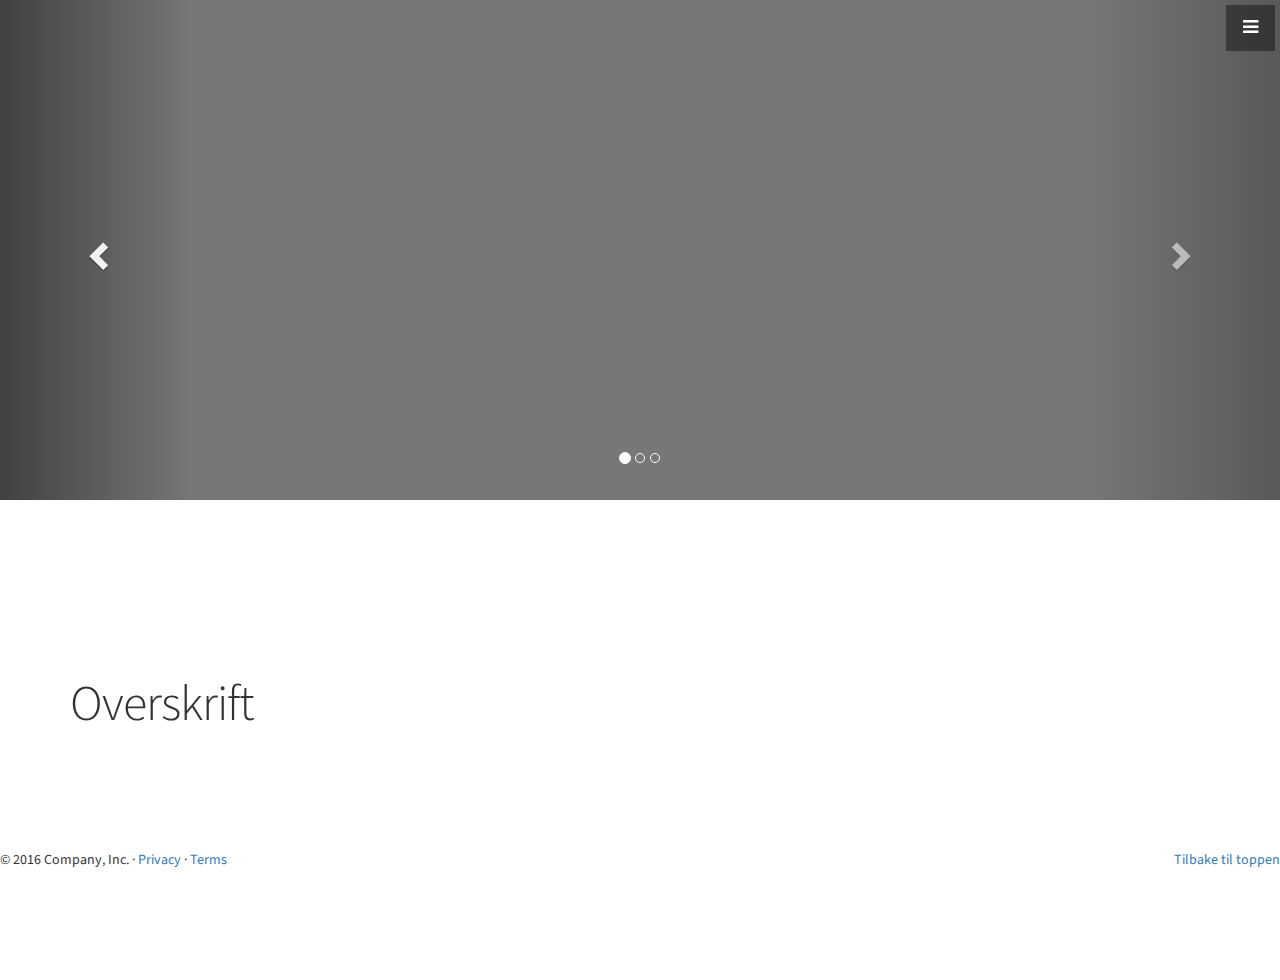
<file: artikkel.html>
<!DOCTYPE html>
<html lang="en">

<head>

    <meta charset="utf-8">
    <meta http-equiv="X-UA-Compatible" content="IE=edge">
    <meta name="viewport" content="width=device-width, initial-scale=1">
    <meta name="description" content="">
    <meta name="author" content="">

    <title>Eventyr for unge - En reiseguide for unge</title>

    <!-- Bootstrap Core CSS -->
    <link href="css/bootstrap.min.css" rel="stylesheet">

    <!-- Custom CSS -->
    <link href="css/stylish-portfolio.css" rel="stylesheet">

    <!-- Custom Fonts -->
    <link href="font-awesome/css/font-awesome.min.css" rel="stylesheet" type="text/css">
    <link href="https://fonts.googleapis.com/css?family=Source+Sans+Pro:300,400,700,300italic,400italic,700italic" rel="stylesheet" type="text/css">

    <!-- HTML5 Shim and Respond.js IE8 support of HTML5 elements and media queries -->
    <!-- WARNING: Respond.js doesn't work if you view the page via file:// -->
    <!--[if lt IE 9]>
        <script src="https://oss.maxcdn.com/libs/html5shiv/3.7.0/html5shiv.js"></script>
        <script src="https://oss.maxcdn.com/libs/respond.js/1.4.2/respond.min.js"></script>
    <![endif]-->

</head>

<body>

    <!-- Navigation -->
    <a id="menu-toggle" href="#" class="btn btn-dark btn-lg toggle"><i class="fa fa-bars"></i></a>
    <nav id="sidebar-wrapper">
        <ul class="sidebar-nav">
            <a id="menu-close" href="#" class="btn btn-light btn-lg pull-right toggle"><i class="fa fa-times"></i></a>
            <li class="sidebar-brand">
                <a href="index.html" onclick=$("#menu-close").click();>Hovedside</a>
            </li>
            <li>
                <a href="otta.html" onclick=$("#menu-close").click();>Otta</a>
            </li>
            <li>
                <a href="lillehammer.html" onclick=$("#menu-close").click();>Lillehammer</a>
            </li>
            <li>
                <a href="kristiansund.html" onclick=$("#menu-close").click();>Kristiansund</a>
            </li>
            <li>
                <a href="omprosjektet.html" onclick=$("#menu-close").click();>Om prosjektet</a>
            </li>
        </ul>
    </nav>

    <!-- Carousel
    ================================================== -->
    <div id="myCarousel" class="carousel slide" data-ride="carousel">
      <!-- Indicators -->
      <ol class="carousel-indicators">
        <li data-target="#myCarousel" data-slide-to="0" class="active"></li>
        <li data-target="#myCarousel" data-slide-to="1"></li>
        <li data-target="#myCarousel" data-slide-to="2"></li>
      </ol>
      <div class="carousel-inner" role="listbox">
        <div class="item active">
          <img class="first-slide" src="[data-uri]" alt="First slide">
          <div class="container">
          </div>
        </div>
        <div class="item">
          <img class="second-slide" src="[data-uri]" alt="Second slide">
          <div class="container">
          </div>
        </div>
        <div class="item">
          <img class="third-slide" src="[data-uri]" alt="Third slide">
          <div class="container">
          </div>
        </div>
      </div>
      <a class="left carousel-control" href="#myCarousel" role="button" data-slide="prev">
        <span class="glyphicon glyphicon-chevron-left" aria-hidden="true"></span>
        <span class="sr-only">Previous</span>
      </a>
      <a class="right carousel-control" href="#myCarousel" role="button" data-slide="next">
        <span class="glyphicon glyphicon-chevron-right" aria-hidden="true"></span>
        <span class="sr-only">Next</span>
      </a>
    </div><!-- /.carousel -->


      <!-- Start av artikkel -->
  <div class="container">
      <div class="row">
        <div class="col-md-12">
          <h2 class="featurette-heading">Overskrift</h2>
          <p class="lead"></p>
        </div>
      </div>
    </div>

      <!-- /Slutt på artikkel -->


      <!-- FOOTER -->
      <footer>
        <p class="pull-right"><a href="#">Tilbake til toppen</a></p>
        <p>&copy; 2016 Company, Inc. &middot; <a href="#">Privacy</a> &middot; <a href="#">Terms</a></p>
      </footer>

    </div><!-- /.container -->

    <!-- jQuery -->
    <script src="js/jquery.js"></script>

    <!-- Bootstrap Core JavaScript -->
    <script src="js/bootstrap.min.js"></script>

    <!-- Custom Theme JavaScript -->
    <script>
    // Closes the sidebar menu
    $("#menu-close").click(function(e) {
        e.preventDefault();
        $("#sidebar-wrapper").toggleClass("active");
    });
    // Opens the sidebar menu
    $("#menu-toggle").click(function(e) {
        e.preventDefault();
        $("#sidebar-wrapper").toggleClass("active");
    });
    // Scrolls to the selected menu item on the page
    $(function() {
        $('a[href*=#]:not([href=#],[data-toggle],[data-target],[data-slide])').click(function() {
            if (location.pathname.replace(/^\//, '') == this.pathname.replace(/^\//, '') || location.hostname == this.hostname) {
                var target = $(this.hash);
                target = target.length ? target : $('[name=' + this.hash.slice(1) + ']');
                if (target.length) {
                    $('html,body').animate({
                        scrollTop: target.offset().top
                    }, 1000);
                    return false;
                }
            }
        });
    });
    //#to-top button appears after scrolling
    var fixed = false;
    $(document).scroll(function() {
        if ($(this).scrollTop() > 250) {
            if (!fixed) {
                fixed = true;
                // $('#to-top').css({position:'fixed', display:'block'});
                $('#to-top').show("slow", function() {
                    $('#to-top').css({
                        position: 'fixed',
                        display: 'block'
                    });
                });
            }
        } else {
            if (fixed) {
                fixed = false;
                $('#to-top').hide("slow", function() {
                    $('#to-top').css({
                        display: 'none'
                    });
                });
            }
        }
    });
    // Disable Google Maps scrolling
    // See http://stackoverflow.com/a/25904582/1607849
    // Disable scroll zooming and bind back the click event
    var onMapMouseleaveHandler = function(event) {
        var that = $(this);
        that.on('click', onMapClickHandler);
        that.off('mouseleave', onMapMouseleaveHandler);
        that.find('iframe').css("pointer-events", "none");
    }
    var onMapClickHandler = function(event) {
            var that = $(this);
            // Disable the click handler until the user leaves the map area
            that.off('click', onMapClickHandler);
            // Enable scrolling zoom
            that.find('iframe').css("pointer-events", "auto");
            // Handle the mouse leave event
            that.on('mouseleave', onMapMouseleaveHandler);
        }
        // Enable map zooming with mouse scroll when the user clicks the map
    $('.map').on('click', onMapClickHandler);
    </script>

</body>

</html>
</file>
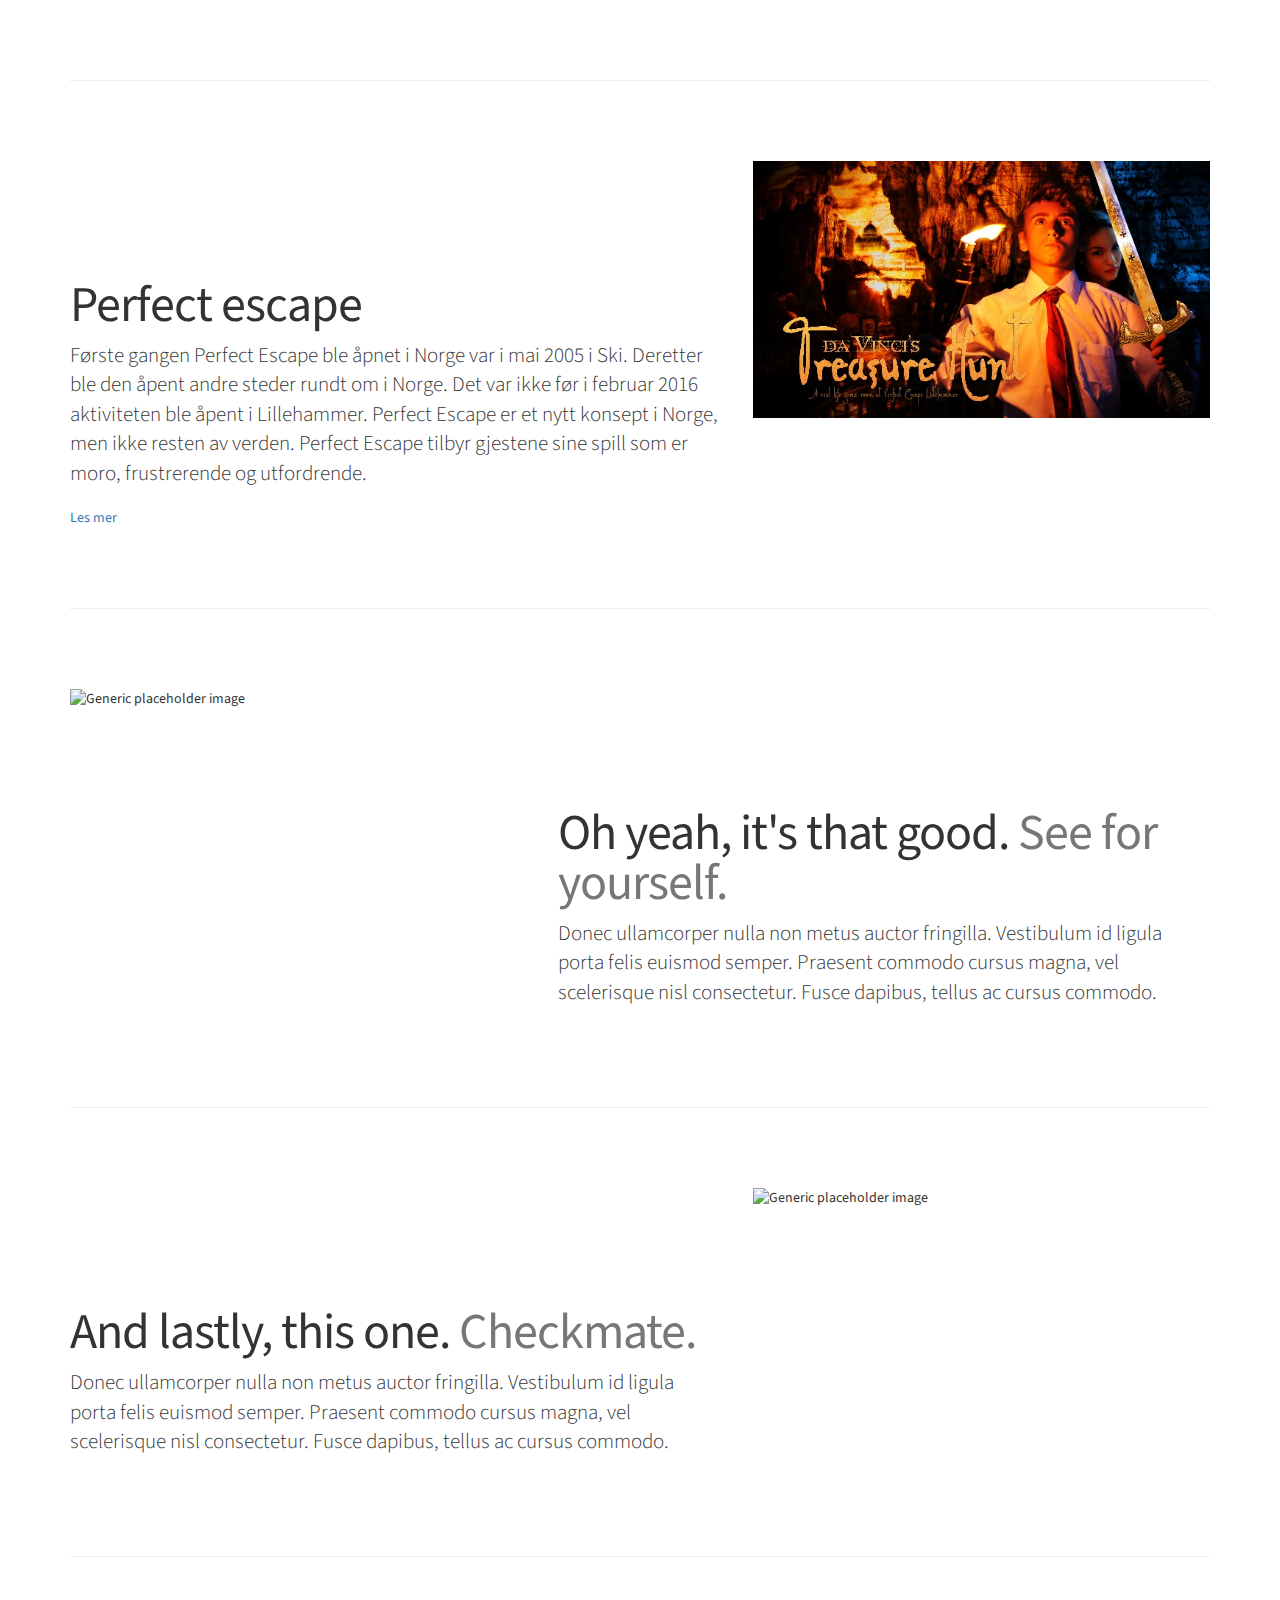
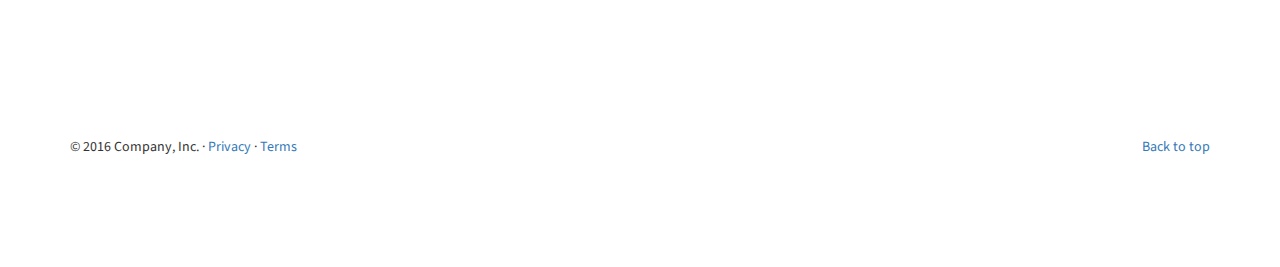
<file: lillehammer.html>
<!DOCTYPE html>
<html lang="en">

<head>

    <meta charset="utf-8">
    <meta http-equiv="X-UA-Compatible" content="IE=edge">
    <meta name="viewport" content="width=device-width, initial-scale=1">
    <meta name="description" content="">
    <meta name="author" content="">

    <title>Eventyr for unge - En reiseguide for unge</title>

    <!-- Bootstrap Core CSS -->
    <link href="css/bootstrap.min.css" rel="stylesheet">

    <!-- Custom CSS -->
    <link href="css/stylish-portfolio.css" rel="stylesheet">

    <!-- Custom Fonts -->
    <link href="font-awesome/css/font-awesome.min.css" rel="stylesheet" type="text/css">
    <link href="https://fonts.googleapis.com/css?family=Source+Sans+Pro:300,400,700,300italic,400italic,700italic" rel="stylesheet" type="text/css">

    <!-- HTML5 Shim and Respond.js IE8 support of HTML5 elements and media queries -->
    <!-- WARNING: Respond.js doesn't work if you view the page via file:// -->
    <!--[if lt IE 9]>
        <script src="https://oss.maxcdn.com/libs/html5shiv/3.7.0/html5shiv.js"></script>
        <script src="https://oss.maxcdn.com/libs/respond.js/1.4.2/respond.min.js"></script>
    <![endif]-->

</head>

<body>
  <header>

  </header>
  <script>
  $(function(){
    $("header").load("header.html");
  });
  </script>


    <!-- Marketing messaging and featurettes
    ================================================== -->
    <!-- Wrap the rest of the page in another container to center all the content. -->

    <div class="container marketing">

      <!-- START THE FEATURETTES -->

      <hr class="featurette-divider">

      <div class="row featurette">
        <div class="col-md-7">
          <h2 class="featurette-heading">Perfect escape</h2>
          <p class="lead">Første gangen Perfect Escape ble åpnet i Norge var i mai 2005 i Ski. Deretter ble den åpent andre steder rundt om i Norge.
Det var ikke før i februar 2016 aktiviteten ble åpent i Lillehammer. Perfect Escape er et nytt konsept i Norge, men ikke resten av verden.
Perfect Escape tilbyr gjestene sine spill som er moro, frustrerende og utfordrende.</p>
        <a href="perfectescape.html">Les mer</a>
        </div>
        <div class="col-md-5">
          <img class="featurette-image img-responsive center-block" src="img/Perfectescape/PE3.jpg" alt="Generic placeholder image">
        </div>
      </div>

      <hr class="featurette-divider">

      <div class="row featurette">
        <div class="col-md-7 col-md-push-5">
          <h2 class="featurette-heading">Oh yeah, it's that good. <span class="text-muted">See for yourself.</span></h2>
          <p class="lead">Donec ullamcorper nulla non metus auctor fringilla. Vestibulum id ligula porta felis euismod semper. Praesent commodo cursus magna, vel scelerisque nisl consectetur. Fusce dapibus, tellus ac cursus commodo.</p>
        </div>
        <div class="col-md-5 col-md-pull-7">
          <img class="featurette-image img-responsive center-block" data-src="holder.js/500x500/auto" alt="Generic placeholder image">
        </div>
      </div>

      <hr class="featurette-divider">

      <div class="row featurette">
        <div class="col-md-7">
          <h2 class="featurette-heading">And lastly, this one. <span class="text-muted">Checkmate.</span></h2>
          <p class="lead">Donec ullamcorper nulla non metus auctor fringilla. Vestibulum id ligula porta felis euismod semper. Praesent commodo cursus magna, vel scelerisque nisl consectetur. Fusce dapibus, tellus ac cursus commodo.</p>
        </div>
        <div class="col-md-5">
          <img class="featurette-image img-responsive center-block" data-src="holder.js/500x500/auto" alt="Generic placeholder image">
        </div>
      </div>

      <hr class="featurette-divider">

      <!-- /END THE FEATURETTES -->


      <!-- FOOTER -->
      <footer>
        <p class="pull-right"><a href="#">Back to top</a></p>
        <p>&copy; 2016 Company, Inc. &middot; <a href="#">Privacy</a> &middot; <a href="#">Terms</a></p>
      </footer>

    </div><!-- /.container -->

    <!-- jQuery -->
    <script src="js/jquery.js"></script>

    <!-- Bootstrap Core JavaScript -->
    <script src="js/bootstrap.min.js"></script>

    <!-- Custom Theme JavaScript -->
    <script>
    // Closes the sidebar menu
    $("#menu-close").click(function(e) {
        e.preventDefault();
        $("#sidebar-wrapper").toggleClass("active");
    });
    // Opens the sidebar menu
    $("#menu-toggle").click(function(e) {
        e.preventDefault();
        $("#sidebar-wrapper").toggleClass("active");
    });
    // Scrolls to the selected menu item on the page
    $(function() {
        $('a[href*=#]:not([href=#],[data-toggle],[data-target],[data-slide])').click(function() {
            if (location.pathname.replace(/^\//, '') == this.pathname.replace(/^\//, '') || location.hostname == this.hostname) {
                var target = $(this.hash);
                target = target.length ? target : $('[name=' + this.hash.slice(1) + ']');
                if (target.length) {
                    $('html,body').animate({
                        scrollTop: target.offset().top
                    }, 1000);
                    return false;
                }
            }
        });
    });
    //#to-top button appears after scrolling
    var fixed = false;
    $(document).scroll(function() {
        if ($(this).scrollTop() > 250) {
            if (!fixed) {
                fixed = true;
                // $('#to-top').css({position:'fixed', display:'block'});
                $('#to-top').show("slow", function() {
                    $('#to-top').css({
                        position: 'fixed',
                        display: 'block'
                    });
                });
            }
        } else {
            if (fixed) {
                fixed = false;
                $('#to-top').hide("slow", function() {
                    $('#to-top').css({
                        display: 'none'
                    });
                });
            }
        }
    });
    // Disable Google Maps scrolling
    // See http://stackoverflow.com/a/25904582/1607849
    // Disable scroll zooming and bind back the click event
    var onMapMouseleaveHandler = function(event) {
        var that = $(this);
        that.on('click', onMapClickHandler);
        that.off('mouseleave', onMapMouseleaveHandler);
        that.find('iframe').css("pointer-events", "none");
    }
    var onMapClickHandler = function(event) {
            var that = $(this);
            // Disable the click handler until the user leaves the map area
            that.off('click', onMapClickHandler);
            // Enable scrolling zoom
            that.find('iframe').css("pointer-events", "auto");
            // Handle the mouse leave event
            that.on('mouseleave', onMapMouseleaveHandler);
        }
        // Enable map zooming with mouse scroll when the user clicks the map
    $('.map').on('click', onMapClickHandler);
    </script>

</body>

</html>
</file>
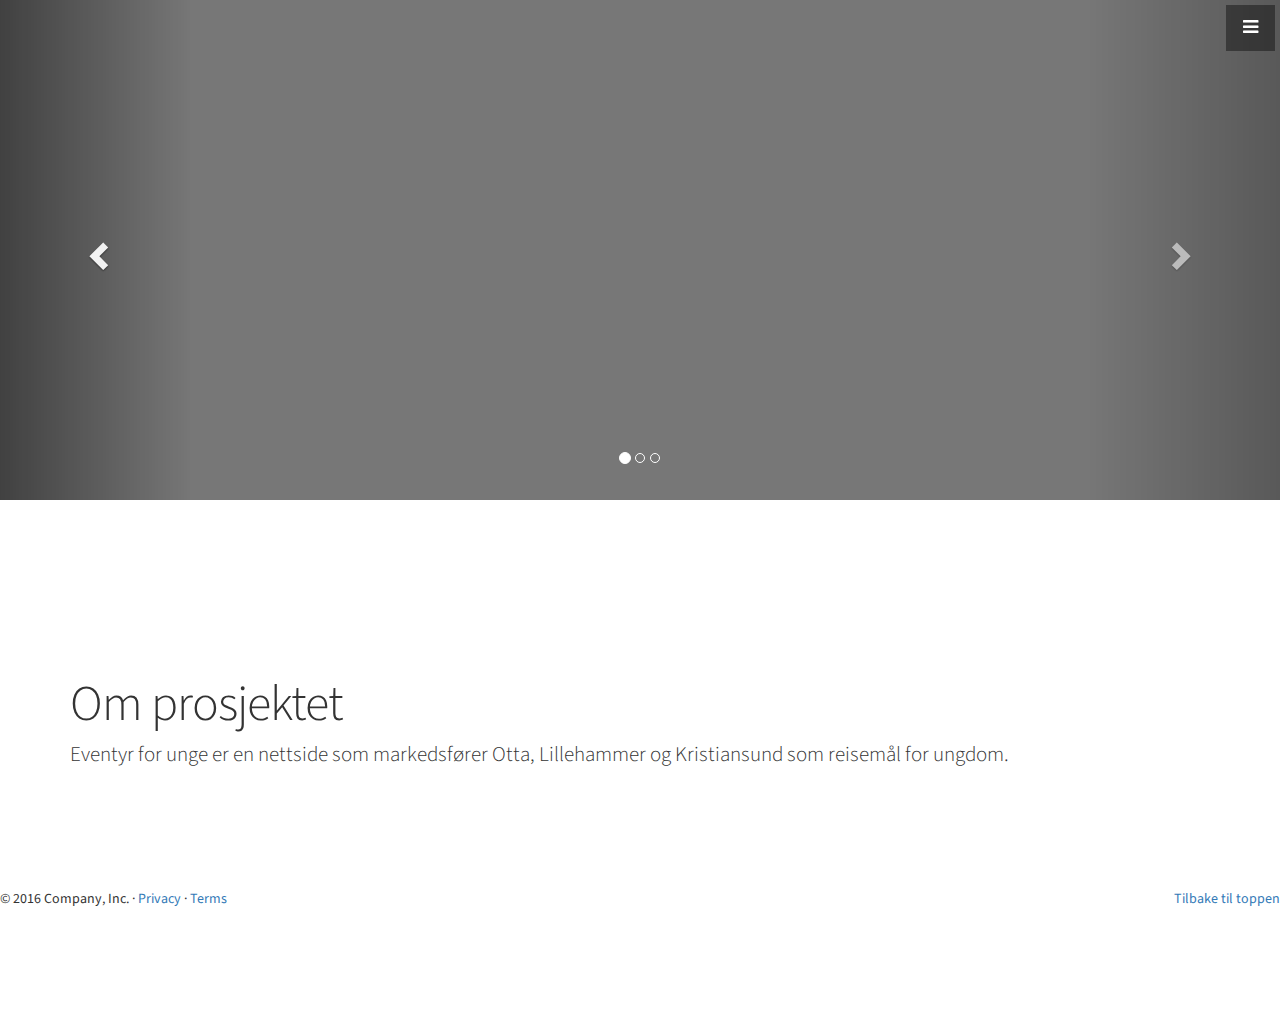
<file: omprosjektet.html>
<!DOCTYPE html>
<html lang="en">

<head>

    <meta charset="utf-8">
    <meta http-equiv="X-UA-Compatible" content="IE=edge">
    <meta name="viewport" content="width=device-width, initial-scale=1">
    <meta name="description" content="">
    <meta name="author" content="">

    <title>Eventyr for unge - En reiseguide for unge</title>

    <!-- Bootstrap Core CSS -->
    <link href="css/bootstrap.min.css" rel="stylesheet">

    <!-- Custom CSS -->
    <link href="css/stylish-portfolio.css" rel="stylesheet">

    <!-- Custom Fonts -->
    <link href="font-awesome/css/font-awesome.min.css" rel="stylesheet" type="text/css">
    <link href="https://fonts.googleapis.com/css?family=Source+Sans+Pro:300,400,700,300italic,400italic,700italic" rel="stylesheet" type="text/css">

    <!-- HTML5 Shim and Respond.js IE8 support of HTML5 elements and media queries -->
    <!-- WARNING: Respond.js doesn't work if you view the page via file:// -->
    <!--[if lt IE 9]>
        <script src="https://oss.maxcdn.com/libs/html5shiv/3.7.0/html5shiv.js"></script>
        <script src="https://oss.maxcdn.com/libs/respond.js/1.4.2/respond.min.js"></script>
    <![endif]-->

</head>

<body>

  <!-- Navigation -->
  <a id="menu-toggle" href="#" class="btn btn-dark btn-lg toggle"><i class="fa fa-bars"></i></a>
  <nav id="sidebar-wrapper">
      <ul class="sidebar-nav">
          <a id="menu-close" href="#" class="btn btn-light btn-lg pull-right toggle"><i class="fa fa-times"></i></a>
          <li class="sidebar-brand">
              <a href="index.html" onclick=$("#menu-close").click();>Hovedside</a>
          </li>
          <li>
              <a href="otta.html" onclick=$("#menu-close").click();>Otta</a>
          </li>
          <li>
              <a href="lillehammer.html" onclick=$("#menu-close").click();>Lillehammer</a>
          </li>
          <li>
              <a href="kristiansund.html" onclick=$("#menu-close").click();>Kristiansund</a>
          </li>
          <li>
              <a href="omprosjektet.html" onclick=$("#menu-close").click();>Om prosjektet</a>
          </li>
      </ul>
  </nav>

    <!-- Carousel
    ================================================== -->
    <div id="myCarousel" class="carousel slide" data-ride="carousel">
      <!-- Indicators -->
      <ol class="carousel-indicators">
        <li data-target="#myCarousel" data-slide-to="0" class="active"></li>
        <li data-target="#myCarousel" data-slide-to="1"></li>
        <li data-target="#myCarousel" data-slide-to="2"></li>
      </ol>
      <div class="carousel-inner" role="listbox">
        <div class="item active">
          <img class="first-slide" src="[data-uri]" alt="First slide">
          <div class="container">
          </div>
        </div>
        <div class="item">
          <img class="second-slide" src="[data-uri]" alt="Second slide">
          <div class="container">
          </div>
        </div>
        <div class="item">
          <img class="third-slide" src="[data-uri]" alt="Third slide">
          <div class="container">
          </div>
        </div>
      </div>
      <a class="left carousel-control" href="#myCarousel" role="button" data-slide="prev">
        <span class="glyphicon glyphicon-chevron-left" aria-hidden="true"></span>
        <span class="sr-only">Previous</span>
      </a>
      <a class="right carousel-control" href="#myCarousel" role="button" data-slide="next">
        <span class="glyphicon glyphicon-chevron-right" aria-hidden="true"></span>
        <span class="sr-only">Next</span>
      </a>
    </div><!-- /.carousel -->


      <!-- Start av artikkel -->
  <div class="container">
      <div class="row">
        <div class="col-md-12">
          <h2 class="featurette-heading">Om prosjektet</h2>
          <p class="lead">Eventyr for unge er en nettside som markedsfører Otta, Lillehammer og 
            Kristiansund som reisemål for ungdom.</p>
        </div>
      </div>
    </div>

      <!-- /Slutt på artikkel -->


      <!-- FOOTER -->
      <footer>
        <p class="pull-right"><a href="#">Tilbake til toppen</a></p>
        <p>&copy; 2016 Company, Inc. &middot; <a href="#">Privacy</a> &middot; <a href="#">Terms</a></p>
      </footer>

    </div><!-- /.container -->

    <!-- jQuery -->
    <script src="js/jquery.js"></script>

    <!-- Bootstrap Core JavaScript -->
    <script src="js/bootstrap.min.js"></script>

    <!-- Custom Theme JavaScript -->
    <script>
    // Closes the sidebar menu
    $("#menu-close").click(function(e) {
        e.preventDefault();
        $("#sidebar-wrapper").toggleClass("active");
    });
    // Opens the sidebar menu
    $("#menu-toggle").click(function(e) {
        e.preventDefault();
        $("#sidebar-wrapper").toggleClass("active");
    });
    // Scrolls to the selected menu item on the page
    $(function() {
        $('a[href*=#]:not([href=#],[data-toggle],[data-target],[data-slide])').click(function() {
            if (location.pathname.replace(/^\//, '') == this.pathname.replace(/^\//, '') || location.hostname == this.hostname) {
                var target = $(this.hash);
                target = target.length ? target : $('[name=' + this.hash.slice(1) + ']');
                if (target.length) {
                    $('html,body').animate({
                        scrollTop: target.offset().top
                    }, 1000);
                    return false;
                }
            }
        });
    });
    //#to-top button appears after scrolling
    var fixed = false;
    $(document).scroll(function() {
        if ($(this).scrollTop() > 250) {
            if (!fixed) {
                fixed = true;
                // $('#to-top').css({position:'fixed', display:'block'});
                $('#to-top').show("slow", function() {
                    $('#to-top').css({
                        position: 'fixed',
                        display: 'block'
                    });
                });
            }
        } else {
            if (fixed) {
                fixed = false;
                $('#to-top').hide("slow", function() {
                    $('#to-top').css({
                        display: 'none'
                    });
                });
            }
        }
    });
    // Disable Google Maps scrolling
    // See http://stackoverflow.com/a/25904582/1607849
    // Disable scroll zooming and bind back the click event
    var onMapMouseleaveHandler = function(event) {
        var that = $(this);
        that.on('click', onMapClickHandler);
        that.off('mouseleave', onMapMouseleaveHandler);
        that.find('iframe').css("pointer-events", "none");
    }
    var onMapClickHandler = function(event) {
            var that = $(this);
            // Disable the click handler until the user leaves the map area
            that.off('click', onMapClickHandler);
            // Enable scrolling zoom
            that.find('iframe').css("pointer-events", "auto");
            // Handle the mouse leave event
            that.on('mouseleave', onMapMouseleaveHandler);
        }
        // Enable map zooming with mouse scroll when the user clicks the map
    $('.map').on('click', onMapClickHandler);
    </script>

</body>

</html>
</file>
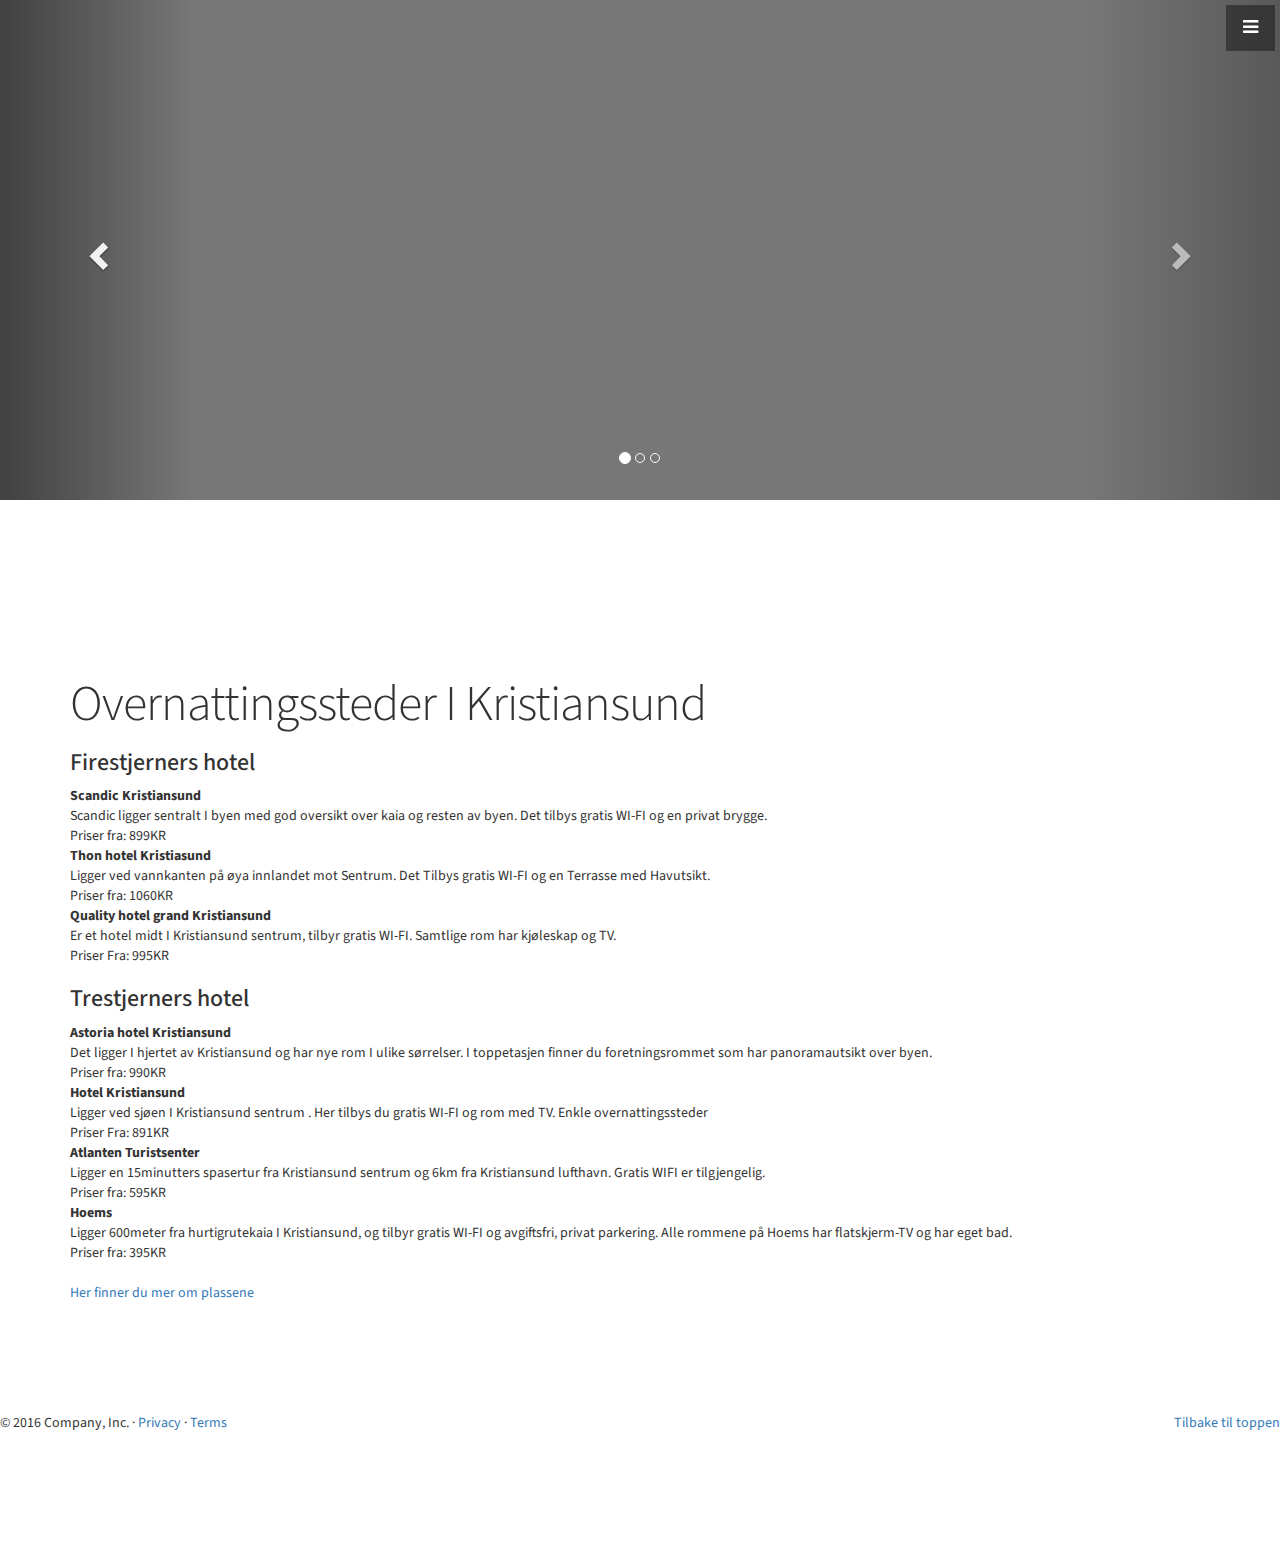
<file: overnattingK.html>
<!DOCTYPE html>
<html lang="en">
<head>
<meta charset="utf-8">
<meta http-equiv="X-UA-Compatible" content="IE=edge">
<meta name="viewport" content="width=device-width, initial-scale=1">
<meta name="description" content="">
<meta name="author" content="">
<title>Overnatting Kristiansund</title>

<link href="css/bootstrap.min.css" rel="stylesheet">

<link href="css/stylish-portfolio.css" rel="stylesheet">

<link href="font-awesome/css/font-awesome.min.css" rel="stylesheet" type="text/css">
<link href="https://fonts.googleapis.com/css?family=Source+Sans+Pro:300,400,700,300italic,400italic,700italic" rel="stylesheet" type="text/css">


<!--[if lt IE 9]>
        <script src="https://oss.maxcdn.com/libs/html5shiv/3.7.0/html5shiv.js"></script>
        <script src="https://oss.maxcdn.com/libs/respond.js/1.4.2/respond.min.js"></script>
    <![endif]-->
</head>
<body>

<a id="menu-toggle" href="#" class="btn btn-dark btn-lg toggle"><i class="fa fa-bars"></i></a>
<nav id="sidebar-wrapper">
<ul class="sidebar-nav">
<a id="menu-close" href="#" class="btn btn-light btn-lg pull-right toggle"><i class="fa fa-times"></i></a>
<li class="sidebar-brand">
<a href="index.html" onclick=$("#menu-close").click();>Hovedside</a>
            </li>
            <li>
                <a href="otta.html" onclick=$("#menu-close").click();>Otta</a>
            </li>
            <li>
                <a href="lillehammer.html" onclick=$("#menu-close").click();>Lillehammer</a>
            </li>
            <li>
                <a href="kristiansund.html" onclick=$("#menu-close").click();>Kristiansund</a>
            </li>
            <li>
                <a href="omprosjektet.html" onclick=$("#menu-close").click();>Om prosjektet</a>
            </li>
        </ul>
    </nav>

    <!-- Carousel
    ================================================== -->
    <div id="myCarousel" class="carousel slide" data-ride="carousel">
      <!-- Indicators -->
      <ol class="carousel-indicators">
        <li data-target="#myCarousel" data-slide-to="0" class="active"></li>
        <li data-target="#myCarousel" data-slide-to="1"></li>
        <li data-target="#myCarousel" data-slide-to="2"></li>
      </ol>
      <div class="carousel-inner" role="listbox">
        <div class="item active">
          <img class="first-slide" src="[data-uri]" alt="First slide">
          <div class="container">
          </div>
        </div>
        <div class="item">
          <img class="second-slide" src="[data-uri]" alt="Second slide">
          <div class="container">
          </div>
        </div>
        <div class="item">
          <img class="third-slide" src="[data-uri]" alt="Third slide">
          <div class="container">
          </div>
        </div>
      </div>
      <a class="left carousel-control" href="#myCarousel" role="button" data-slide="prev">
        <span class="glyphicon glyphicon-chevron-left" aria-hidden="true"></span>
        <span class="sr-only">Previous</span>
      </a>
      <a class="right carousel-control" href="#myCarousel" role="button" data-slide="next">
        <span class="glyphicon glyphicon-chevron-right" aria-hidden="true"></span>
        <span class="sr-only">Next</span>
      </a>
    </div><!-- /.carousel -->


      <!-- Start av artikkel -->
  <div class="container">
      <div class="row">
        <div class="col-md-12">
      <h2 class="featurette-heading">Overnattingssteder I Kristiansund</h2>
          <p class="lead">
            <h3>Firestjerners hotel</h3>
            <b>Scandic Kristiansund</b><br>
            Scandic ligger sentralt I byen med god oversikt over kaia og resten av byen. Det tilbys gratis WI-FI og
            en privat brygge.<br>
            Priser fra: 899KR <br>

            <b>Thon hotel Kristiasund</b><br>
            Ligger ved vannkanten på øya innlandet mot Sentrum. Det Tilbys gratis WI-FI og en Terrasse med
            Havutsikt.<br>
            Priser fra: 1060KR<br>

            <b>Quality hotel grand Kristiansund</b><br>
            Er et hotel midt I Kristiansund sentrum, tilbyr gratis WI-FI. Samtlige rom har kjøleskap og TV.<br>
            Priser Fra: 995KR<br>

            <h3>Trestjerners hotel</h3>

            <b>Astoria hotel Kristiansund</b><br>
            Det ligger I hjertet av Kristiansund og har nye rom I ulike sørrelser. I toppetasjen finner du
            foretningsrommet som har panoramautsikt over byen.<br>
            Priser fra: 990KR<br>

            <b>Hotel Kristiansund</b><br>
            Ligger ved sjøen I Kristiansund sentrum . Her tilbys du gratis WI-FI og rom med TV. Enkle
            overnattingssteder<br>
            Priser Fra: 891KR<br>

            <b>Atlanten Turistsenter</b><br>
            Ligger en 15minutters spasertur fra Kristiansund sentrum og 6km fra Kristiansund lufthavn. Gratis WIFI
            er tilgjengelig.<br>
            Priser fra: 595KR<br>

            <b>Hoems</b><br>
            Ligger 600meter fra hurtigrutekaia I Kristiansund, og tilbyr gratis WI-FI og avgiftsfri, privat parkering.
            Alle rommene på Hoems har flatskjerm-TV og har eget bad.<br>
            Priser fra: 395KR<br><br>

            <a href="https://www.booking.com/accommodation/city/no/kristiansund.no.html?aid=373421%3Blabel%3Dk
            ristiansund-
            5qqNqz_5oAlgre19QQfzhAS139915021345%3Apl%3Ata%3Ap1%3Ap2%3Aac%3Aap1t1%3Aneg%3Afi
            %3Atikwd-
            10908641649%3Alp1029822%3Ali%3Adec%3Adm%3Bsid%3De8ced264237c532050ea827907b4f71e
            %3Bkeep_landing%3D1&gclid=Cj0KEQjwuOHHBRDmvsHs8PukyIQBEiQAlEMW0MotDZa7I0LdxZlX4kT
            Dia3il9URH9TYDvpuY-B8rXAaAtmU8P8HAQ">Her finner du mer om plassene</a>

</p>

        </div>
      </div>
    </div>

      <!-- /Slutt på artikkel -->


      <!-- FOOTER -->
      <footer>
        <p class="pull-right"><a href="#">Tilbake til toppen</a></p>
        <p>&copy; 2016 Company, Inc. &middot; <a href="#">Privacy</a> &middot; <a href="#">Terms</a></p>
      </footer>

    </div><!-- /.container -->

    <!-- jQuery -->
    <script src="js/jquery.js"></script>

    <!-- Bootstrap Core JavaScript -->
    <script src="js/bootstrap.min.js"></script>

    <!-- Custom Theme JavaScript -->
    <script>
    // Closes the sidebar menu
    $("#menu-close").click(function(e) {
        e.preventDefault();
        $("#sidebar-wrapper").toggleClass("active");
    });
    // Opens the sidebar menu
    $("#menu-toggle").click(function(e) {
        e.preventDefault();
        $("#sidebar-wrapper").toggleClass("active");
    });
    // Scrolls to the selected menu item on the page
    $(function() {
        $('a[href*=#]:not([href=#],[data-toggle],[data-target],[data-slide])').click(function() {
            if (location.pathname.replace(/^\//, '') == this.pathname.replace(/^\//, '') || location.hostname == this.hostname) {
                var target = $(this.hash);
                target = target.length ? target : $('[name=' + this.hash.slice(1) + ']');
                if (target.length) {
                    $('html,body').animate({
                        scrollTop: target.offset().top
                    }, 1000);
                    return false;
                }
            }
        });
    });
    //#to-top button appears after scrolling
    var fixed = false;
    $(document).scroll(function() {
        if ($(this).scrollTop() > 250) {
            if (!fixed) {
                fixed = true;
                // $('#to-top').css({position:'fixed', display:'block'});
                $('#to-top').show("slow", function() {
                    $('#to-top').css({
                        position: 'fixed',
                        display: 'block'
                    });
                });
            }
        } else {
            if (fixed) {
                fixed = false;
                $('#to-top').hide("slow", function() {
                    $('#to-top').css({
                        display: 'none'
                    });
                });
            }
        }
    });
    // Disable Google Maps scrolling
    // See http://stackoverflow.com/a/25904582/1607849
    // Disable scroll zooming and bind back the click event
    var onMapMouseleaveHandler = function(event) {
        var that = $(this);
        that.on('click', onMapClickHandler);
        that.off('mouseleave', onMapMouseleaveHandler);
        that.find('iframe').css("pointer-events", "none");
    }
    var onMapClickHandler = function(event) {
            var that = $(this);
            // Disable the click handler until the user leaves the map area
            that.off('click', onMapClickHandler);
            // Enable scrolling zoom
            that.find('iframe').css("pointer-events", "auto");
            // Handle the mouse leave event
            that.on('mouseleave', onMapMouseleaveHandler);
        }
        // Enable map zooming with mouse scroll when the user clicks the map
    $('.map').on('click', onMapClickHandler);
    </script>

</body>

</html>
</file>
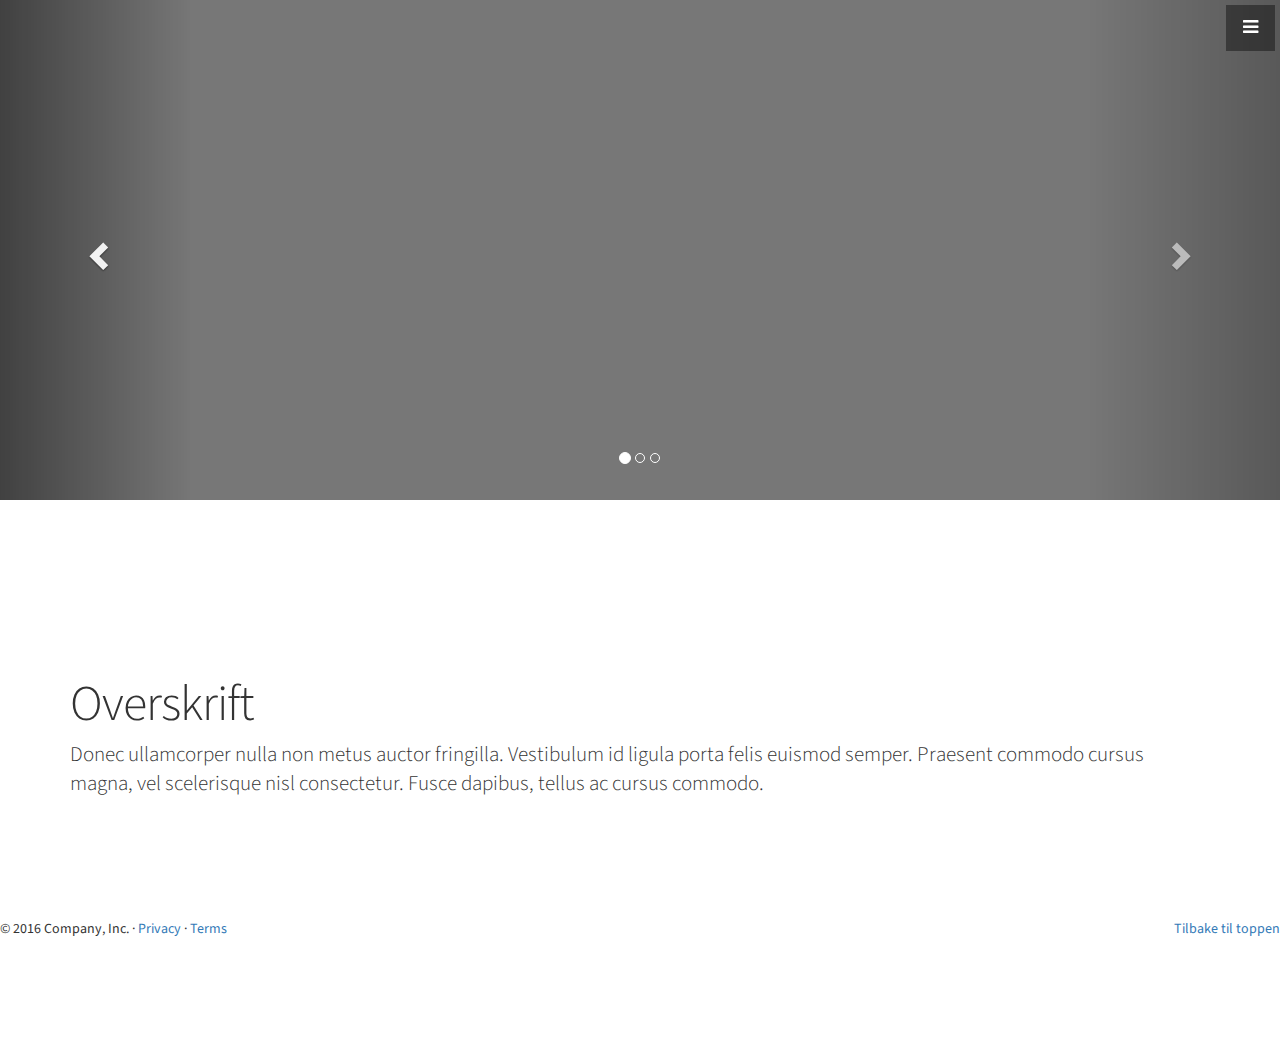
<file: rename_later.html>
<!DOCTYPE html>
<html lang="en">

<head>

    <meta charset="utf-8">
    <meta http-equiv="X-UA-Compatible" content="IE=edge">
    <meta name="viewport" content="width=device-width, initial-scale=1">
    <meta name="description" content="">
    <meta name="author" content="">

    <title>Eventyr for unge - En reiseguide for unge</title>

    <!-- Bootstrap Core CSS -->
    <link href="css/bootstrap.min.css" rel="stylesheet">

    <!-- Custom CSS -->
    <link href="css/stylish-portfolio.css" rel="stylesheet">

    <!-- Custom Fonts -->
    <link href="font-awesome/css/font-awesome.min.css" rel="stylesheet" type="text/css">
    <link href="https://fonts.googleapis.com/css?family=Source+Sans+Pro:300,400,700,300italic,400italic,700italic" rel="stylesheet" type="text/css">

    <!-- HTML5 Shim and Respond.js IE8 support of HTML5 elements and media queries -->
    <!-- WARNING: Respond.js doesn't work if you view the page via file:// -->
    <!--[if lt IE 9]>
        <script src="https://oss.maxcdn.com/libs/html5shiv/3.7.0/html5shiv.js"></script>
        <script src="https://oss.maxcdn.com/libs/respond.js/1.4.2/respond.min.js"></script>
    <![endif]-->

</head>

<body>

    <!-- Navigation -->
    <a id="menu-toggle" href="#" class="btn btn-dark btn-lg toggle"><i class="fa fa-bars"></i></a>
    <nav id="sidebar-wrapper">
        <ul class="sidebar-nav">
            <a id="menu-close" href="#" class="btn btn-light btn-lg pull-right toggle"><i class="fa fa-times"></i></a>
            <li class="sidebar-brand">
                <a href="index.html" onclick=$("#menu-close").click();>Hovedside</a>
            </li>
            <li>
                <a href="otta.html" onclick=$("#menu-close").click();>Otta</a>
            </li>
            <li>
                <a href="lillehammer.html" onclick=$("#menu-close").click();>Lillehammer</a>
            </li>
            <li>
                <a href="kristiansund.html" onclick=$("#menu-close").click();>Kristiansund</a>
            </li>
            <li>
                <a href="omprosjektet.html" onclick=$("#menu-close").click();>Om prosjektet</a>
            </li>
        </ul>
    </nav>

    <!-- Carousel
    ================================================== -->
    <div id="myCarousel" class="carousel slide" data-ride="carousel">
      <!-- Indicators -->
      <ol class="carousel-indicators">
        <li data-target="#myCarousel" data-slide-to="0" class="active"></li>
        <li data-target="#myCarousel" data-slide-to="1"></li>
        <li data-target="#myCarousel" data-slide-to="2"></li>
      </ol>
      <div class="carousel-inner" role="listbox">
        <div class="item active">
          <img class="first-slide" src="[data-uri]" alt="First slide">
          <div class="container">
          </div>
        </div>
        <div class="item">
          <img class="second-slide" src="[data-uri]" alt="Second slide">
          <div class="container">
          </div>
        </div>
        <div class="item">
          <img class="third-slide" src="[data-uri]" alt="Third slide">
          <div class="container">
          </div>
        </div>
      </div>
      <a class="left carousel-control" href="#myCarousel" role="button" data-slide="prev">
        <span class="glyphicon glyphicon-chevron-left" aria-hidden="true"></span>
        <span class="sr-only">Previous</span>
      </a>
      <a class="right carousel-control" href="#myCarousel" role="button" data-slide="next">
        <span class="glyphicon glyphicon-chevron-right" aria-hidden="true"></span>
        <span class="sr-only">Next</span>
      </a>
    </div><!-- /.carousel -->


      <!-- Start av artikkel -->
  <div class="container">
      <div class="row">
        <div class="col-md-12">
          <h2 class="featurette-heading">Overskrift</h2>
          <p class="lead">Donec ullamcorper nulla non metus auctor fringilla. Vestibulum id ligula porta felis euismod semper. Praesent commodo cursus magna, vel scelerisque nisl consectetur. Fusce dapibus, tellus ac cursus commodo.</p>
        </div>
      </div>
    </div>

      <!-- /Slutt på artikkel -->


      <!-- FOOTER -->
      <footer>
        <p class="pull-right"><a href="#">Tilbake til toppen</a></p>
        <p>&copy; 2016 Company, Inc. &middot; <a href="#">Privacy</a> &middot; <a href="#">Terms</a></p>
      </footer>

    </div><!-- /.container -->

    <!-- jQuery -->
    <script src="js/jquery.js"></script>

    <!-- Bootstrap Core JavaScript -->
    <script src="js/bootstrap.min.js"></script>

    <!-- Custom Theme JavaScript -->
    <script>
    // Closes the sidebar menu
    $("#menu-close").click(function(e) {
        e.preventDefault();
        $("#sidebar-wrapper").toggleClass("active");
    });
    // Opens the sidebar menu
    $("#menu-toggle").click(function(e) {
        e.preventDefault();
        $("#sidebar-wrapper").toggleClass("active");
    });
    // Scrolls to the selected menu item on the page
    $(function() {
        $('a[href*=#]:not([href=#],[data-toggle],[data-target],[data-slide])').click(function() {
            if (location.pathname.replace(/^\//, '') == this.pathname.replace(/^\//, '') || location.hostname == this.hostname) {
                var target = $(this.hash);
                target = target.length ? target : $('[name=' + this.hash.slice(1) + ']');
                if (target.length) {
                    $('html,body').animate({
                        scrollTop: target.offset().top
                    }, 1000);
                    return false;
                }
            }
        });
    });
    //#to-top button appears after scrolling
    var fixed = false;
    $(document).scroll(function() {
        if ($(this).scrollTop() > 250) {
            if (!fixed) {
                fixed = true;
                // $('#to-top').css({position:'fixed', display:'block'});
                $('#to-top').show("slow", function() {
                    $('#to-top').css({
                        position: 'fixed',
                        display: 'block'
                    });
                });
            }
        } else {
            if (fixed) {
                fixed = false;
                $('#to-top').hide("slow", function() {
                    $('#to-top').css({
                        display: 'none'
                    });
                });
            }
        }
    });
    // Disable Google Maps scrolling
    // See http://stackoverflow.com/a/25904582/1607849
    // Disable scroll zooming and bind back the click event
    var onMapMouseleaveHandler = function(event) {
        var that = $(this);
        that.on('click', onMapClickHandler);
        that.off('mouseleave', onMapMouseleaveHandler);
        that.find('iframe').css("pointer-events", "none");
    }
    var onMapClickHandler = function(event) {
            var that = $(this);
            // Disable the click handler until the user leaves the map area
            that.off('click', onMapClickHandler);
            // Enable scrolling zoom
            that.find('iframe').css("pointer-events", "auto");
            // Handle the mouse leave event
            that.on('mouseleave', onMapMouseleaveHandler);
        }
        // Enable map zooming with mouse scroll when the user clicks the map
    $('.map').on('click', onMapClickHandler);
    </script>

</body>

</html>
</file>
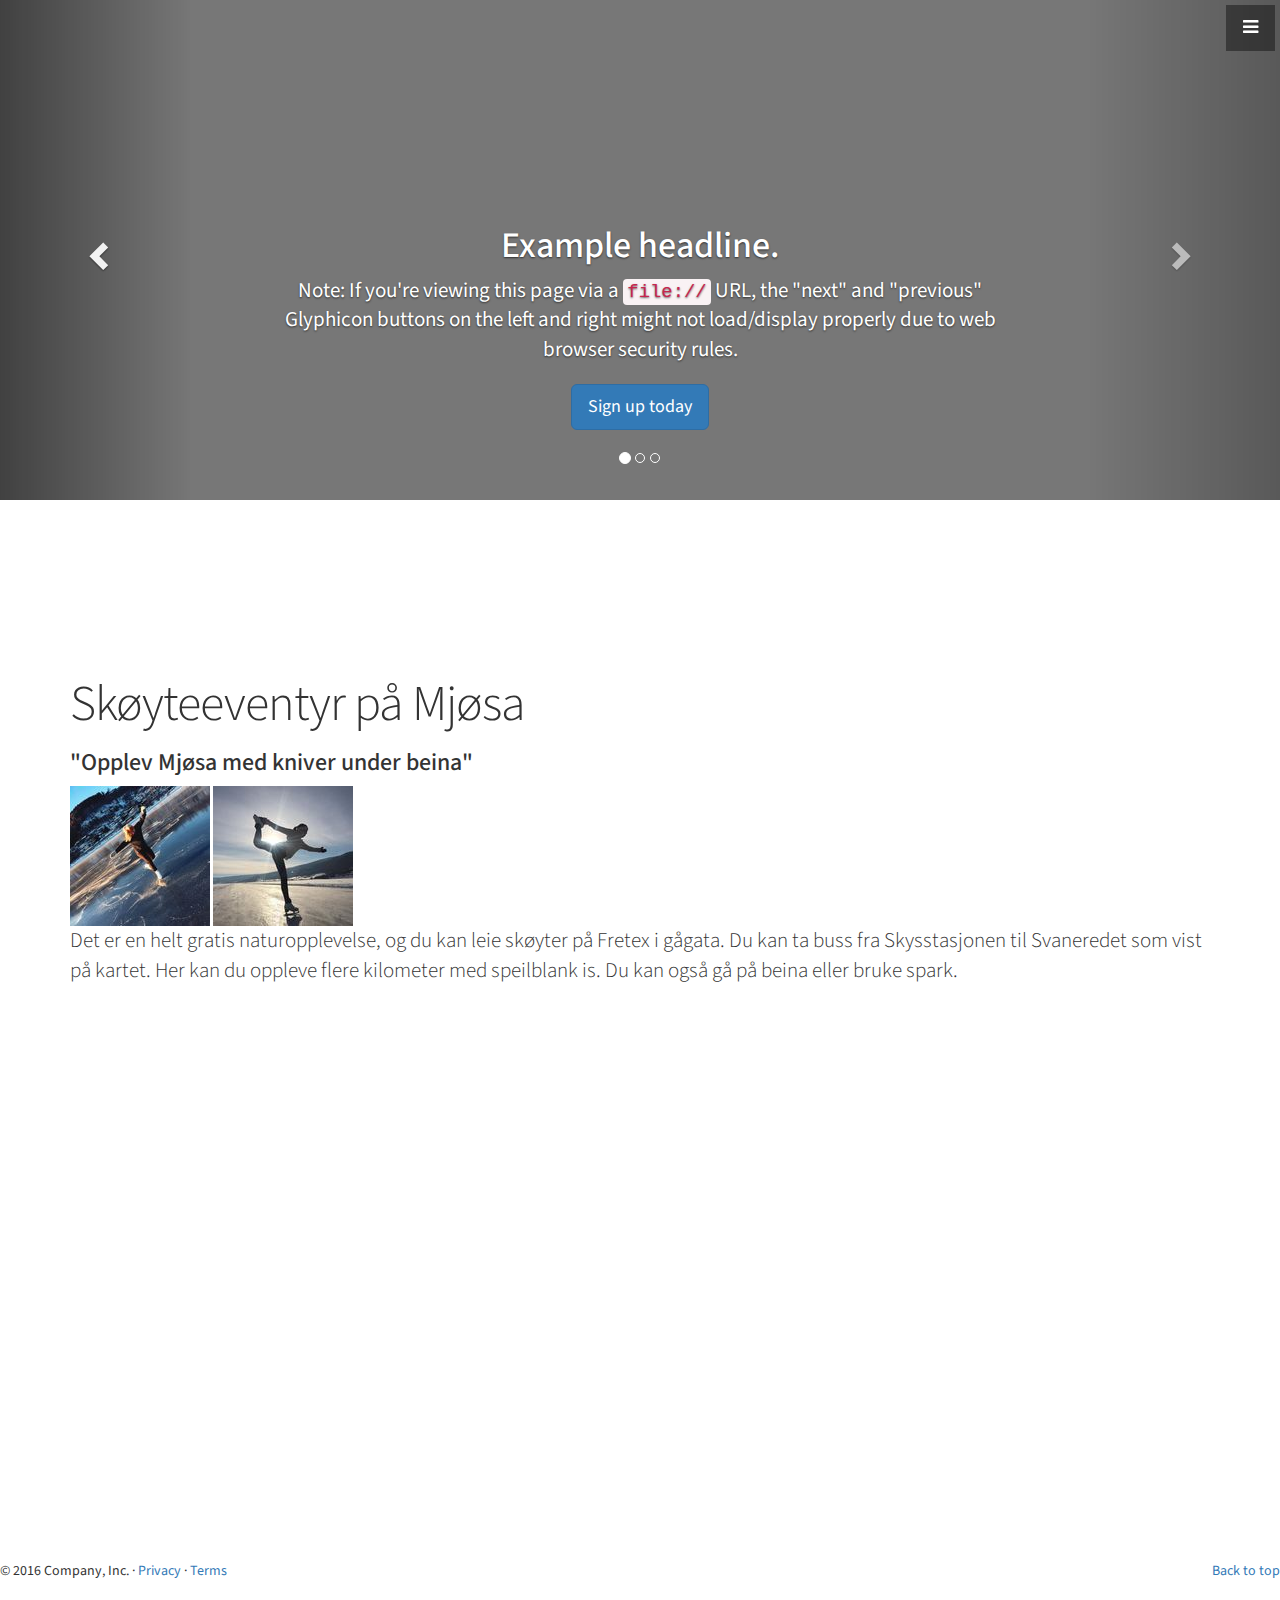
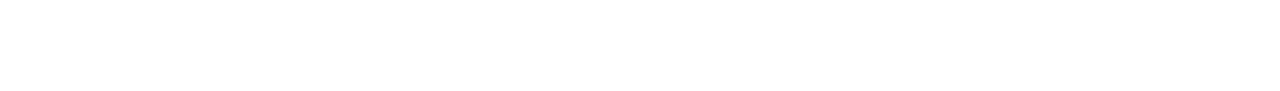
<file: skoyteeventyr.html>
<!DOCTYPE html>
<html lang="en">

<head>

    <meta charset="utf-8">
    <meta http-equiv="X-UA-Compatible" content="IE=edge">
    <meta name="viewport" content="width=device-width, initial-scale=1">
    <meta name="description" content="">
    <meta name="author" content="">

    <title>Eventyr for unge - En reiseguide for unge</title>

    <!-- Bootstrap Core CSS -->
    <link href="css/bootstrap.min.css" rel="stylesheet">

    <!-- Custom CSS -->
    <link href="css/stylish-portfolio.css" rel="stylesheet">

    <!-- Custom Fonts -->
    <link href="font-awesome/css/font-awesome.min.css" rel="stylesheet" type="text/css">
    <link href="https://fonts.googleapis.com/css?family=Source+Sans+Pro:300,400,700,300italic,400italic,700italic" rel="stylesheet" type="text/css">

    <!-- HTML5 Shim and Respond.js IE8 support of HTML5 elements and media queries -->
    <!-- WARNING: Respond.js doesn't work if you view the page via file:// -->
    <!--[if lt IE 9]>
        <script src="https://oss.maxcdn.com/libs/html5shiv/3.7.0/html5shiv.js"></script>
        <script src="https://oss.maxcdn.com/libs/respond.js/1.4.2/respond.min.js"></script>
    <![endif]-->

</head>

<body>

    <!-- Navigation -->
    <a id="menu-toggle" href="#" class="btn btn-dark btn-lg toggle"><i class="fa fa-bars"></i></a>
    <nav id="sidebar-wrapper">
        <ul class="sidebar-nav">
            <a id="menu-close" href="#" class="btn btn-light btn-lg pull-right toggle"><i class="fa fa-times"></i></a>
            <li class="sidebar-brand">
                <a href="#top" onclick=$("#menu-close").click();>Hovedside</a>
            </li>
            <li>
                <a href="#otta" onclick=$("#menu-close").click();>Otta</a>
            </li>
            <li>
                <a href="#lillehammer" onclick=$("#menu-close").click();>Lillehammer</a>
            </li>
            <li>
                <a href="#kristiansund" onclick=$("#menu-close").click();>Kristiansund</a>
            </li>
            <li>
                <a href="#omprosjektet" onclick=$("#menu-close").click();>Om prosjektet</a>
            </li>
        </ul>
    </nav>

    <!-- Carousel
    ================================================== -->
    <div id="myCarousel" class="carousel slide" data-ride="carousel">
      <!-- Indicators -->
      <ol class="carousel-indicators">
        <li data-target="#myCarousel" data-slide-to="0" class="active"></li>
        <li data-target="#myCarousel" data-slide-to="1"></li>
        <li data-target="#myCarousel" data-slide-to="2"></li>
      </ol>
      <div class="carousel-inner" role="listbox">
        <div class="item active">
          <img class="first-slide" src="[data-uri]" alt="First slide">
          <div class="container">
            <div class="carousel-caption">
              <h1>Example headline.</h1>
              <p>Note: If you're viewing this page via a <code>file://</code> URL, the "next" and "previous" Glyphicon buttons on the left and right might not load/display properly due to web browser security rules.</p>
              <p><a class="btn btn-lg btn-primary" href="#" role="button">Sign up today</a></p>
            </div>
          </div>
        </div>
        <div class="item">
          <img class="second-slide" src="[data-uri]" alt="Second slide">
          <div class="container">
            <div class="carousel-caption">
              <h1>Another example headline.</h1>
              <p>Cras justo odio, dapibus ac facilisis in, egestas eget quam. Donec id elit non mi porta gravida at eget metus. Nullam id dolor id nibh ultricies vehicula ut id elit.</p>
              <p><a class="btn btn-lg btn-primary" href="#" role="button">Learn more</a></p>
            </div>
          </div>
        </div>
        <div class="item">
          <img class="third-slide" src="[data-uri]" alt="Third slide">
          <div class="container">
            <div class="carousel-caption">
              <h1>One more for good measure.</h1>
              <p>Cras justo odio, dapibus ac facilisis in, egestas eget quam. Donec id elit non mi porta gravida at eget metus. Nullam id dolor id nibh ultricies vehicula ut id elit.</p>
              <p><a class="btn btn-lg btn-primary" href="#" role="button">Browse gallery</a></p>
            </div>
          </div>
        </div>
      </div>
      <a class="left carousel-control" href="#myCarousel" role="button" data-slide="prev">
        <span class="glyphicon glyphicon-chevron-left" aria-hidden="true"></span>
        <span class="sr-only">Previous</span>
      </a>
      <a class="right carousel-control" href="#myCarousel" role="button" data-slide="next">
        <span class="glyphicon glyphicon-chevron-right" aria-hidden="true"></span>
        <span class="sr-only">Next</span>
      </a>
    </div><!-- /.carousel -->


      <!-- Start av artikkel -->
  <div class="container">
      <div class="row">
        <div class="col-md-12">
          <h2 class="featurette-heading">Skøyteeventyr på Mjøsa</h2>
          <h3>"Opplev Mjøsa med kniver under beina"</h3>
          <image src="img/Skøyteeventyr på Mjøsa/Bilde2_t.jpg">
          <image src="img/Skøyteeventyr på Mjøsa/live_1_t.jpg">
          <p class="lead">Det er en helt gratis naturopplevelse, og du kan leie skøyter på Fretex i gågata. Du kan ta buss fra Skysstasjonen til Svaneredet som vist på kartet. Her kan du oppleve flere kilometer med speilblank is. Du kan også gå på beina eller bruke spark.</p>
<iframe src="https://www.google.com/maps/embed?pb=!1m28!1m12!1m3!1d15420.84424770269!2d10.434756192239176!3d61.10989687381558!2m3!1f0!2f0!3f0!3m2!1i1024!2i768!4f13.1!4m13!3e6!4m5!1s0x466a88067387abb9%3A0x523640a61a57fdeb!2sLillehammer+skysstasjon%2C+Lillehammer!3m2!1d61.114633!2d10.461924!4m5!1s0x466a87e6a3a4946b%3A0xa2de95e48cb9ebe8!2sSvaneredet%2C+Strandgata+11%2C+2608+Lillehammer!3m2!1d61.103293!2d10.4442268!5e0!3m2!1sno!2sno!4v1494419999048" width="1150" height="450" frameborder="0" style="border:0" allowfullscreen></iframe>
        </div>
      </div>
    </div>

      <!-- /Slutt på artikkel -->


      <!-- FOOTER -->
      <footer>
        <p class="pull-right"><a href="#">Back to top</a></p>
        <p>&copy; 2016 Company, Inc. &middot; <a href="#">Privacy</a> &middot; <a href="#">Terms</a></p>
      </footer>

    </div><!-- /.container -->

    <!-- jQuery -->
    <script src="js/jquery.js"></script>

    <!-- Bootstrap Core JavaScript -->
    <script src="js/bootstrap.min.js"></script>

    <!-- Custom Theme JavaScript -->
    <script>
    // Closes the sidebar menu
    $("#menu-close").click(function(e) {
        e.preventDefault();
        $("#sidebar-wrapper").toggleClass("active");
    });
    // Opens the sidebar menu
    $("#menu-toggle").click(function(e) {
        e.preventDefault();
        $("#sidebar-wrapper").toggleClass("active");
    });
    // Scrolls to the selected menu item on the page
    $(function() {
        $('a[href*=#]:not([href=#],[data-toggle],[data-target],[data-slide])').click(function() {
            if (location.pathname.replace(/^\//, '') == this.pathname.replace(/^\//, '') || location.hostname == this.hostname) {
                var target = $(this.hash);
                target = target.length ? target : $('[name=' + this.hash.slice(1) + ']');
                if (target.length) {
                    $('html,body').animate({
                        scrollTop: target.offset().top
                    }, 1000);
                    return false;
                }
            }
        });
    });
    //#to-top button appears after scrolling
    var fixed = false;
    $(document).scroll(function() {
        if ($(this).scrollTop() > 250) {
            if (!fixed) {
                fixed = true;
                // $('#to-top').css({position:'fixed', display:'block'});
                $('#to-top').show("slow", function() {
                    $('#to-top').css({
                        position: 'fixed',
                        display: 'block'
                    });
                });
            }
        } else {
            if (fixed) {
                fixed = false;
                $('#to-top').hide("slow", function() {
                    $('#to-top').css({
                        display: 'none'
                    });
                });
            }
        }
    });
    // Disable Google Maps scrolling
    // See http://stackoverflow.com/a/25904582/1607849
    // Disable scroll zooming and bind back the click event
    var onMapMouseleaveHandler = function(event) {
        var that = $(this);
        that.on('click', onMapClickHandler);
        that.off('mouseleave', onMapMouseleaveHandler);
        that.find('iframe').css("pointer-events", "none");
    }
    var onMapClickHandler = function(event) {
            var that = $(this);
            // Disable the click handler until the user leaves the map area
            that.off('click', onMapClickHandler);
            // Enable scrolling zoom
            that.find('iframe').css("pointer-events", "auto");
            // Handle the mouse leave event
            that.on('mouseleave', onMapMouseleaveHandler);
        }
        // Enable map zooming with mouse scroll when the user clicks the map
    $('.map').on('click', onMapClickHandler);
    </script>

</body>

</html>
</file>
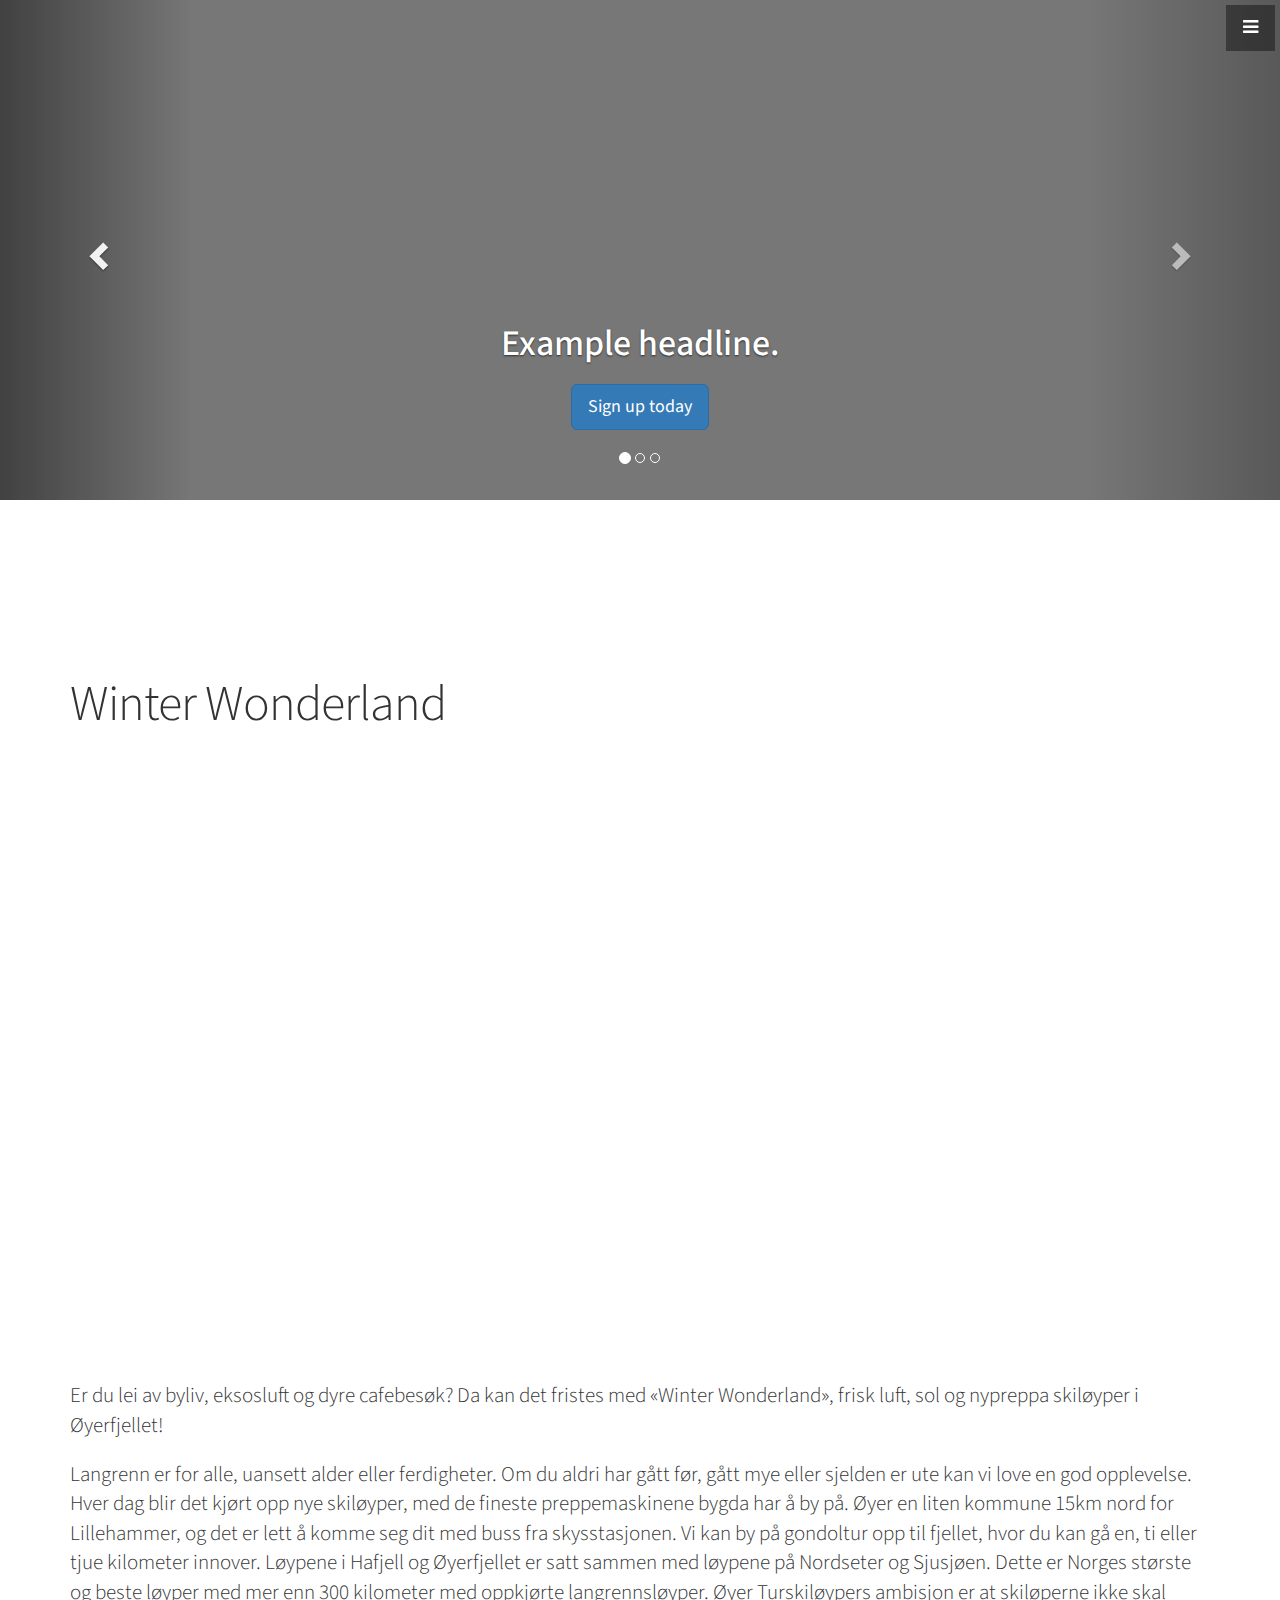
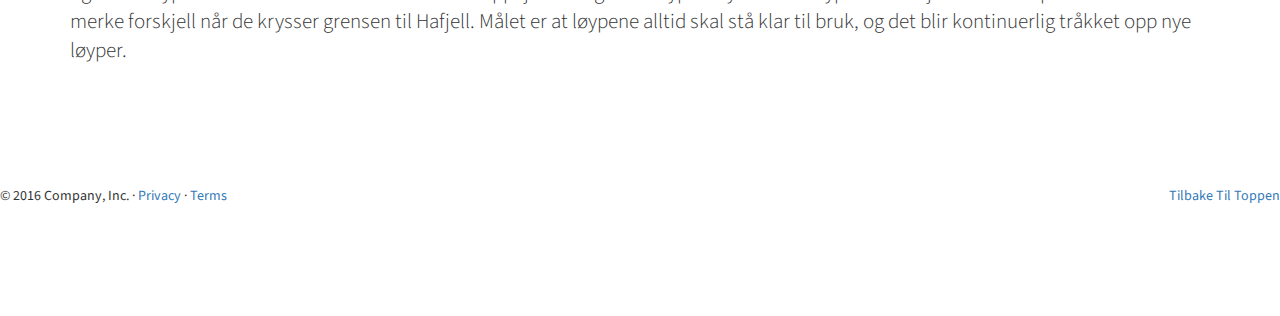
<file: winterwonderland.htm>
<!DOCTYPE html>
<html lang="en">

<head>

    <meta charset="utf-8">
    <meta http-equiv="X-UA-Compatible" content="IE=edge">
    <meta name="viewport" content="width=device-width, initial-scale=1">
    <meta name="description" content="">
    <meta name="author" content="">

    <title>Eventyr for unge - En reiseguide for unge</title>

    <!-- Bootstrap Core CSS -->
    <link href="css/bootstrap.min.css" rel="stylesheet">

    <!-- Custom CSS -->
    <link href="css/stylish-portfolio.css" rel="stylesheet">

    <!-- Custom Fonts -->
    <link href="font-awesome/css/font-awesome.min.css" rel="stylesheet" type="text/css">
    <link href="https://fonts.googleapis.com/css?family=Source+Sans+Pro:300,400,700,300italic,400italic,700italic" rel="stylesheet" type="text/css">

    <!-- HTML5 Shim and Respond.js IE8 support of HTML5 elements and media queries -->
    <!-- WARNING: Respond.js doesn't work if you view the page via file:// -->
    <!--[if lt IE 9]>
        <script src="https://oss.maxcdn.com/libs/html5shiv/3.7.0/html5shiv.js"></script>
        <script src="https://oss.maxcdn.com/libs/respond.js/1.4.2/respond.min.js"></script>
    <![endif]-->

</head>

<body>

    <!-- Navigation -->
    <a id="menu-toggle" href="#" class="btn btn-dark btn-lg toggle"><i class="fa fa-bars"></i></a>
    <nav id="sidebar-wrapper">
        <ul class="sidebar-nav">
            <a id="menu-close" href="#" class="btn btn-light btn-lg pull-right toggle"><i class="fa fa-times"></i></a>
            <li class="sidebar-brand">
                <a href="#top" onclick=$("#menu-close").click();>Hovedside</a>
            </li>
            <li>
                <a href="#otta" onclick=$("#menu-close").click();>Otta</a>
            </li>
            <li>
                <a href="#lillehammer" onclick=$("#menu-close").click();>Lillehammer</a>
            </li>
            <li>
                <a href="#kristiansund" onclick=$("#menu-close").click();>Kristiansund</a>
            </li>
            <li>
                <a href="#omprosjektet" onclick=$("#menu-close").click();>Om prosjektet</a>
            </li>
        </ul>
    </nav>

    <!-- Carousel
    ================================================== -->
    <div id="myCarousel" class="carousel slide" data-ride="carousel">
      <!-- Indicators -->
      <ol class="carousel-indicators">
        <li data-target="#myCarousel" data-slide-to="0" class="active"></li>
        <li data-target="#myCarousel" data-slide-to="1"></li>
        <li data-target="#myCarousel" data-slide-to="2"></li>
      </ol>
      <div class="carousel-inner" role="listbox">
        <div class="item active">
          <img class="first-slide" src="[data-uri]" alt="First slide">
          <div class="container">
            <div class="carousel-caption">
              <h1>Example headline.</h1>
              <p></p>
              <p><a class="btn btn-lg btn-primary" href="#" role="button">Sign up today</a></p>
            </div>
          </div>
        </div>
        <div class="item">
          <img class="second-slide" src="[data-uri]" alt="Second slide">
          <div class="container">
            <div class="carousel-caption">
              <h1>Another example headline.</h1>
              <p></p>
              <p><a class="btn btn-lg btn-primary" href="#" role="button">Learn more</a></p>
            </div>
          </div>
        </div>
        <div class="item">
          <img class="third-slide" src="[data-uri]" alt="Third slide">
          <div class="container">
            <div class="carousel-caption">
              <h1>One more for good measure.</h1>
              <p></p>
              <p><a class="btn btn-lg btn-primary" href="#" role="button">Browse gallery</a></p>
            </div>
          </div>
        </div>
      </div>
      <a class="left carousel-control" href="#myCarousel" role="button" data-slide="prev">
        <span class="glyphicon glyphicon-chevron-left" aria-hidden="true"></span>
        <span class="sr-only">Previous</span>
      </a>
      <a class="right carousel-control" href="#myCarousel" role="button" data-slide="next">
        <span class="glyphicon glyphicon-chevron-right" aria-hidden="true"></span>
        <span class="sr-only">Next</span>
      </a>
    </div><!-- /.carousel -->


      <!-- Start av artikkel -->
  <div class="container">
      <div class="row">
        <div class="col-md-12">
          <h2 class="featurette-heading">Winter Wonderland</h2>
          <div class="embed-responsive embed-responsive-16by9">
          <iframe class="embed-responsive-item" src="https://www.youtube.com/embed/3zqUPTBcNgM" frameborder="0" allowfullscreen></iframe>
          </div>
          <p class="lead">Er du lei av byliv, eksosluft og dyre cafebesøk?
            Da kan det fristes med «Winter Wonderland», frisk luft, sol og nypreppa skiløyper i Øyerfjellet!</p>

            <p class="lead">Langrenn er for alle, uansett alder eller ferdigheter. Om du aldri har gått før, gått mye eller
             sjelden er ute kan vi love en god opplevelse. Hver dag blir det kjørt opp nye skiløyper, med de
             fineste preppemaskinene bygda har å by på.
             Øyer en liten kommune 15km nord for Lillehammer, og det er lett å komme seg dit med buss fra
             skysstasjonen. Vi kan by på gondoltur opp til fjellet, hvor du kan gå en, ti eller tjue kilometer
             innover. Løypene i Hafjell og Øyerfjellet er satt sammen med løypene på Nordseter og Sjusjøen.
             Dette er Norges største og beste løyper med mer enn 300 kilometer med oppkjørte langrennsløyper.
             Øyer Turskiløypers ambisjon er at skiløperne ikke skal merke forskjell når de krysser grensen
             til Hafjell. Målet er at løypene alltid skal stå klar til bruk, og det blir kontinuerlig tråkket opp nye løyper.
</p>
        </div>
      </div>
    </div>

      <!-- /Slutt på artikkel -->


      <!-- FOOTER -->
      <footer>
        <p class="pull-right"><a href="#">Tilbake Til Toppen</a></p>
        <p>&copy; 2016 Company, Inc. &middot; <a href="#">Privacy</a> &middot; <a href="#">Terms</a></p>
      </footer>

    </div><!-- /.container -->

    <!-- jQuery -->
    <script src="js/jquery.js"></script>

    <!-- Bootstrap Core JavaScript -->
    <script src="js/bootstrap.min.js"></script>

    <!-- Custom Theme JavaScript -->
    <script>
    // Closes the sidebar menu
    $("#menu-close").click(function(e) {
        e.preventDefault();
        $("#sidebar-wrapper").toggleClass("active");
    });
    // Opens the sidebar menu
    $("#menu-toggle").click(function(e) {
        e.preventDefault();
        $("#sidebar-wrapper").toggleClass("active");
    });
    // Scrolls to the selected menu item on the page
    $(function() {
        $('a[href*=#]:not([href=#],[data-toggle],[data-target],[data-slide])').click(function() {
            if (location.pathname.replace(/^\//, '') == this.pathname.replace(/^\//, '') || location.hostname == this.hostname) {
                var target = $(this.hash);
                target = target.length ? target : $('[name=' + this.hash.slice(1) + ']');
                if (target.length) {
                    $('html,body').animate({
                        scrollTop: target.offset().top
                    }, 1000);
                    return false;
                }
            }
        });
    });
    //#to-top button appears after scrolling
    var fixed = false;
    $(document).scroll(function() {
        if ($(this).scrollTop() > 250) {
            if (!fixed) {
                fixed = true;
                // $('#to-top').css({position:'fixed', display:'block'});
                $('#to-top').show("slow", function() {
                    $('#to-top').css({
                        position: 'fixed',
                        display: 'block'
                    });
                });
            }
        } else {
            if (fixed) {
                fixed = false;
                $('#to-top').hide("slow", function() {
                    $('#to-top').css({
                        display: 'none'
                    });
                });
            }
        }
    });
    // Disable Google Maps scrolling
    // See http://stackoverflow.com/a/25904582/1607849
    // Disable scroll zooming and bind back the click event
    var onMapMouseleaveHandler = function(event) {
        var that = $(this);
        that.on('click', onMapClickHandler);
        that.off('mouseleave', onMapMouseleaveHandler);
        that.find('iframe').css("pointer-events", "none");
    }
    var onMapClickHandler = function(event) {
            var that = $(this);
            // Disable the click handler until the user leaves the map area
            that.off('click', onMapClickHandler);
            // Enable scrolling zoom
            that.find('iframe').css("pointer-events", "auto");
            // Handle the mouse leave event
            that.on('mouseleave', onMapMouseleaveHandler);
        }
        // Enable map zooming with mouse scroll when the user clicks the map
    $('.map').on('click', onMapClickHandler);
    </script>

</body>

</html>
</file>
<file: css/stylish-portfolio.css>
/*!
 * Start Bootstrap - Stylish Portfolio (http://startbootstrap.com/)
 * Copyright 2013-2016 Start Bootstrap
 * Licensed under MIT (https://github.com/BlackrockDigital/startbootstrap/blob/gh-pages/LICENSE)
 */

/* Global Styles */

html,
body {
    width: 100%;
    height: 100%;
}

body {
    font-family: "Source Sans Pro","Helvetica Neue",Helvetica,Arial,sans-serif;
}

.text-vertical-center {
    display: table-cell;
    text-align: center;
    vertical-align: middle;
}

.text-vertical-center h1 {
    margin: 0;
    padding: 0;
    font-size: 4.5em;
    font-weight: 700;
    color: white;
}

/* Custom Button Styles */

.btn-dark {
    border-radius: 0;
    color: #fff;
    background-color: rgba(0,0,0,0.4);
}

.btn-dark:hover,
.btn-dark:focus,
.btn-dark:active {
    color: #fff;
    background-color: rgba(0,0,0,0.7);
}

.btn-light {
    border-radius: 0;
    color: #333;
    background-color: rgb(255,255,255);
}

.btn-light:hover,
.btn-light:focus,
.btn-light:active {
    color: #333;
    background-color: rgba(255,255,255,0.8);
}

/* Custom Horizontal Rule */

hr.small {
    max-width: 100px;
}

/* Side Menu */

#sidebar-wrapper {
    z-index: 1000;
    position: fixed;
    right: 0;
    width: 250px;
    height: 100%;
    transform: translateX(250px);
    overflow-y: auto;
    background: #222;
    -webkit-transition: all 0.4s ease 0s;
    -moz-transition: all 0.4s ease 0s;
    -ms-transition: all 0.4s ease 0s;
    -o-transition: all 0.4s ease 0s;
    transition: all 0.4s ease 0s;
}

.sidebar-nav {
    position: absolute;
    top: 0;
    width: 250px;
    margin: 0;
    padding: 0;
    list-style: none;
}

.sidebar-nav li {
    text-indent: 20px;
    line-height: 40px;
}

.sidebar-nav li a {
    display: block;
    text-decoration: none;
    color: #999;
}

.sidebar-nav li a:hover {
    text-decoration: none;
    color: #fff;
    background: rgba(255,255,255,0.2);
}

.sidebar-nav li a:active,
.sidebar-nav li a:focus {
    text-decoration: none;
}

.sidebar-nav > .sidebar-brand {
    height: 55px;
    font-size: 18px;
    line-height: 55px;
}

.sidebar-nav > .sidebar-brand a {
    color: #999;
}

.sidebar-nav > .sidebar-brand a:hover {
    color: #fff;
    background: none;
}

#menu-toggle {
    z-index: 1;
    position: fixed;
    top: 0;
    right: 0;
}

#sidebar-wrapper.active {
    right: 250px;
    width: 250px;
    -webkit-transition: all 0.4s ease 0s;
    -moz-transition: all 0.4s ease 0s;
    -ms-transition: all 0.4s ease 0s;
    -o-transition: all 0.4s ease 0s;
    transition: all 0.4s ease 0s;
}

.toggle {
    margin: 5px 5px 0 0;
}

/* Header */

.header {
    display: table;
    position: relative;
    width: 100%;
    height: 100%;
    background: url(https://www.scandichotels.no/imagevault/publishedmedia/r68o2687ww8sufxip9vz/866193-countryside-of-lillehammer-norway-Giovanni_.jpg) no-repeat center center scroll;
    -webkit-background-size: cover;
    -moz-background-size: cover;
    background-size: cover;
    -o-background-size: cover;
}

/* About */

.about {
    padding: 50px 0;
}

/* Services */

.services {
    padding: 50px 0;
}

.service-item {
    margin-bottom: 30px;
}

/* Callout */

.callout {
    display: table;
    width: 100%;
    height: 400px;
    color: #fff;
    background: url(../img/callout.jpg) no-repeat center center scroll;
    -webkit-background-size: cover;
    -moz-background-size: cover;
    background-size: cover;
    -o-background-size: cover;
}

/* Portfolio */

.portfolio {
    padding: 50px 0;
}

.portfolio-item {
    margin-bottom: 30px;
}

.img-portfolio {
    margin: 0 auto;
}

.img-portfolio:hover {
    opacity: 0.8;
}

/* Call to Action */

.call-to-action {
    padding: 50px 0;
}

.call-to-action .btn {
    margin: 10px;
}

/* Map */

.map {
    height: 500px;
}

@media(max-width:768px) {
    .map {
        height: 75%;
    }
}

.map iframe {
    pointer-events: none;
}

/* Footer */

footer {
    padding: 100px 0;
}

#to-top {
  display: none;
  position: fixed;
  bottom: 5px;
  right: 5px;
}

/* CUSTOMIZE THE CAROUSEL
-------------------------------------------------- */

/* Carousel base class */
.carousel {
  height: 500px;
  margin-bottom: 60px;
}
/* Since positioning the image, we need to help out the caption */
.carousel-caption {
  z-index: 10;
}

/* Declare heights because of positioning of img element */
.carousel .item {
  height: 500px;
  background-color: #777;
}
.carousel-inner > .item > img {
  position: absolute;
  top: 0;
  left: 0;
  min-width: 100%;
  height: 500px;
}


/* MARKETING CONTENT
-------------------------------------------------- */

/* Center align the text within the three columns below the carousel */
.marketing .col-lg-4 {
  margin-bottom: 20px;
  text-align: center;
}
.marketing h2 {
  font-weight: normal;
}
.marketing .col-lg-4 p {
  margin-right: 10px;
  margin-left: 10px;
}


/* Featurettes
------------------------- */

.featurette-divider {
  margin: 80px 0; /* Space out the Bootstrap <hr> more */
}

/* Thin out the marketing headings */
.featurette-heading {
  font-weight: 300;
  line-height: 1;
  letter-spacing: -1px;
}


/* RESPONSIVE CSS
-------------------------------------------------- */

@media (min-width: 768px) {
  /* Navbar positioning foo */
  .navbar-wrapper {
    margin-top: 20px;
  }
  .navbar-wrapper .container {
    padding-right: 15px;
    padding-left: 15px;
  }
  .navbar-wrapper .navbar {
    padding-right: 0;
    padding-left: 0;
  }

  /* The navbar becomes detached from the top, so we round the corners */
  .navbar-wrapper .navbar {
    border-radius: 4px;
  }

  /* Bump up size of carousel content */
  .carousel-caption p {
    margin-bottom: 20px;
    font-size: 21px;
    line-height: 1.4;
  }

  .featurette-heading {
    font-size: 50px;
  }
}

@media (min-width: 992px) {
  .featurette-heading {
    margin-top: 120px;
  }
}
</file>
